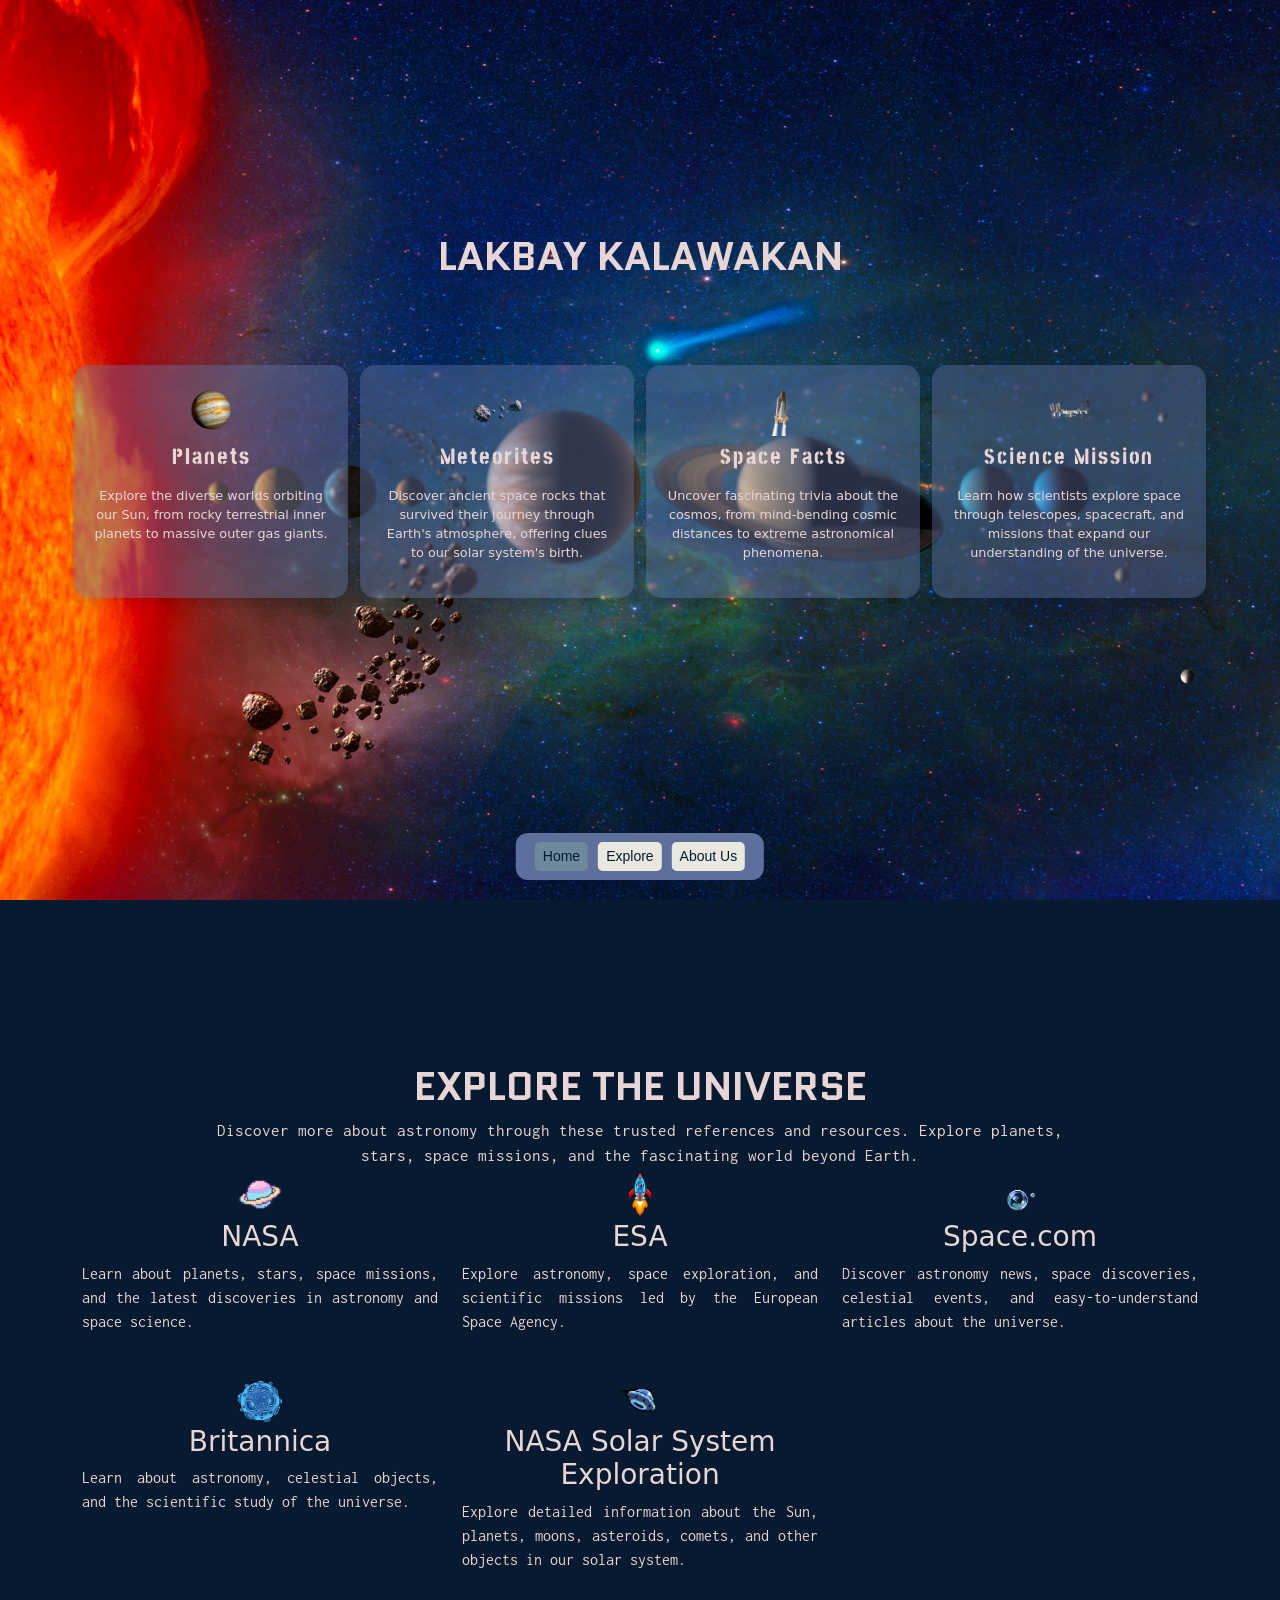
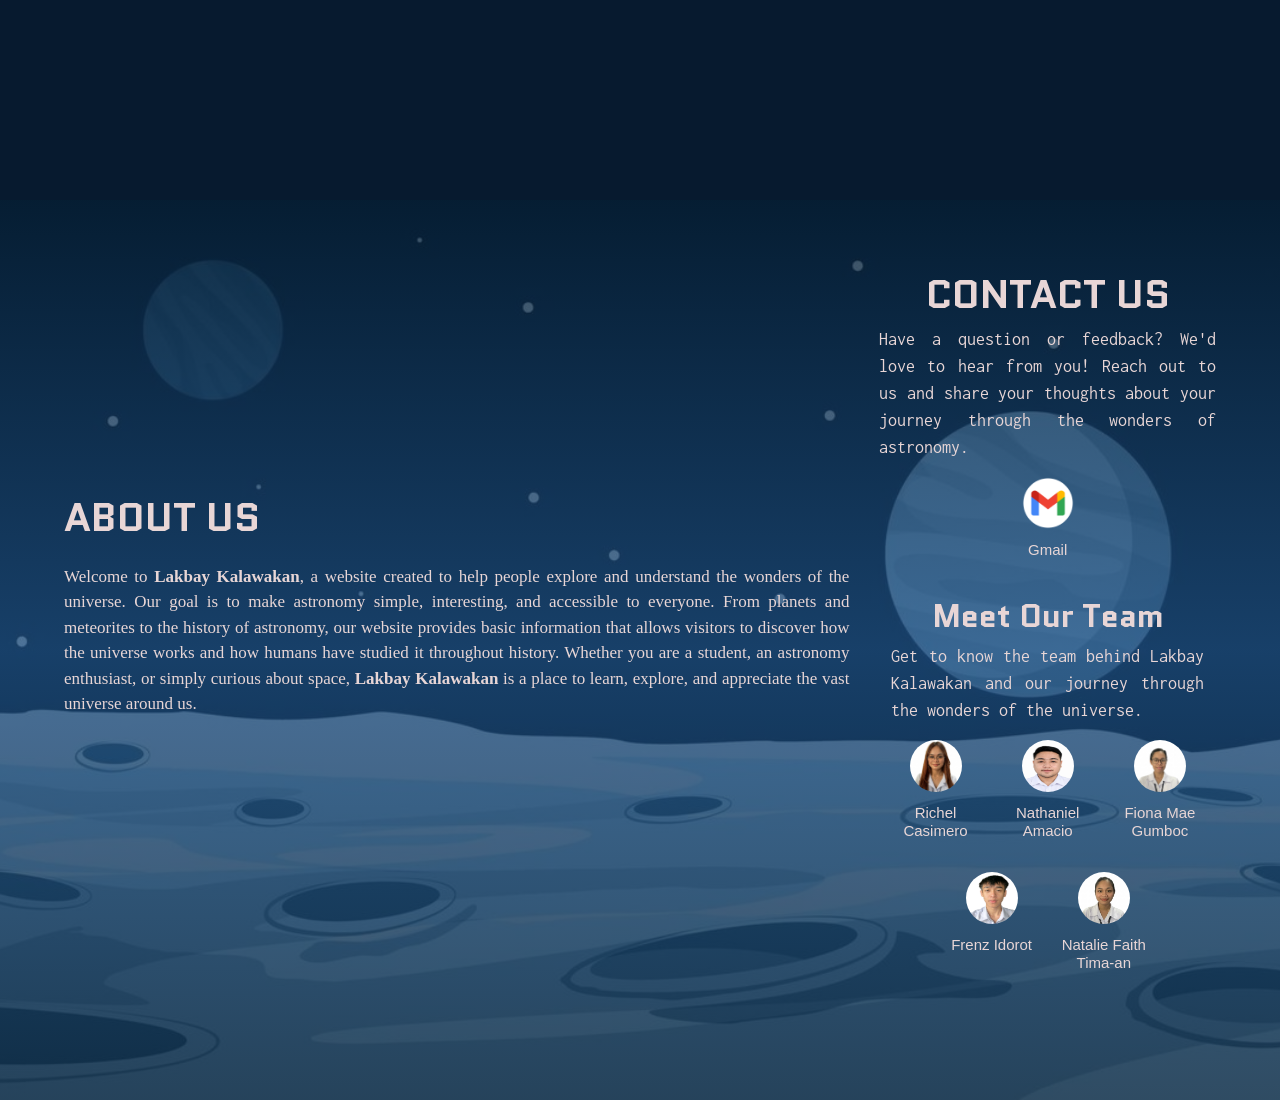
<file: pages/index.html>
<!DOCTYPE html>
<html lang="en">
<head>
    <meta charset="UTF-8">
    <meta name="viewport" content="width=device-width, initial-scale=1.0">
    <link href="https://cdn.jsdelivr.net/npm/bootstrap@5.3.8/dist/css/bootstrap.min.css" rel="stylesheet">

    <link rel="stylesheet" href="../style.css">

    <title>Lakbay Kalawakan</title>
</head>

<body>
    <section id="home" class="home content">
        <h1 class="title center-text" style="margin-bottom:40px">LAKBAY KALAWAKAN</h1>
        <div class="container">
            <div class="row g-3">
                <div class="col-12 col-md-4">
                    <a href="planets.html" class="card-link link">
                        <div class="cards" id="card1">
                            <div class="card-icon center-text">
                                <img src="../images/icons/planet.png" class="small-icon" alt="Planet icon">
                            </div>
                            <h3 class="heading" style="font-size:22px; font-family:'Stick No Bills'; font-weight: 900; letter-spacing: 2px;">Planets</h3>
                            <p class="par-home">
                                Explore the diverse worlds orbiting our Sun,
                                from rocky terrestrial inner planets to
                                massive outer gas giants.
                            </p>
                        </div>
                    </a>
                </div>

                <div class="col-12 col-md-4">
                    <a href="meteorites.html" class="card-link link">
                        <div class="cards" id="card2">
                            <div class="card-icon center-text">
                                <img src="../images/icons/meteorites.png" class="small-icon" alt="Meteorite icon">
                            </div>
                            <h3 class="heading" style="font-size:22px; font-family:'Stick No Bills'; font-weight: 900; letter-spacing: 2px;">Meteorites</h3>
                            <p class="par-home">
                                Discover ancient space rocks that survived
                                their journey through Earth's atmosphere,
                                offering clues to our solar system's birth.
                            </p>
                        </div>
                    </a>
                </div>

                <div class="col-12 col-md-4">
                    <a href="facts.html" class="card-link link">
                        <div class="cards" id="card3">
                            <div class="card-icon center-text" style="font-size:22px;">
                                <img src="../images/icons/space-facts.png" class="small-icon" alt="Space facts icon">
                            </div>
                            <h3 class="heading" style="font-size:22px; font-family:'Stick No Bills'; font-weight:900; letter-spacing: 2px;">Space Facts</h3>
                            <p class="par-home">
                                Uncover fascinating trivia about the cosmos,
                                from mind-bending cosmic distances to
                                extreme astronomical phenomena.
                            </p>
                        </div>
                    </a>
                </div>

                <div class="col-12 col-md-4">
                    <a href="science_mission.html" class="card-link link">
                        <div class="cards" id="card4">
                            <div class="card-icon center-text">
                                <img src="../images/icons/space-mission.png" class="small-icon" alt="Planet icon">
                            </div>
                            <h3 class="heading" style="font-size:22px; font-family:'Stick No Bills'; font-weight: 900; letter-spacing: 2px;">Science Mission</h3>
                            <p class="par-home">
                                Learn how scientists explore space through telescopes,
                                spacecraft, and missions that expand our understanding 
                                of the universe.
                            </p>
                        </div>
                    </a>
                </div>
            </div>
        </div>
        <div class="button-container">
            <a href="#home" class="btns link">Home</a>
            <a href="#explore" class="btns link">Explore</a>
            <a href="#abt-contact" class="btns link">About Us</a>
        </div>
    </section>

    <!-- EXPLORE THE UNIVERSE -->
    <section id="explore" class="sections">
        <div class="center-text">
            <h1 class="title heading">EXPLORE THE UNIVERSE</h1>
            <p class="explore-description" style="font-size:17px">
                Discover more about astronomy through these trusted
                references and resources. Explore planets, stars, space
                missions, and the fascinating world beyond Earth.
            </p>
        </div>

        <div class="container">
            <div class="row g-4">
                <div class="col-12 col-md-6 col-lg-4">
                    <a href="https://www.nasa.gov/astronomy"
                       class="card-link link">
                        <div class="center-text"> <img src="../images/explore1-icon.png" class="small-icon" alt="NASA icon"> <h3 class="heading">NASA</h3>
                            <p class="par par-explore">
                                Learn about planets, stars, space missions,
                                and the latest discoveries in astronomy
                                and space science.
                            </p>
                        </div>
                    </a>
                </div>

                <div class="col-12 col-md-6 col-lg-4">
                    <a href="https://www.esa.int/Science_Exploration/Space_Science"
                       class="card-link link">
                        <div class="center-text">
                            <img src="../images/explore2-icon.png" class="small-icon" alt="ESA icon">
                            <h3 class="heading">ESA</h3>
                            <p class="par par-explore">
                                Explore astronomy, space exploration,
                                and scientific missions led by the
                                European Space Agency.
                            </p>
                        </div>
                    </a>
                </div>

                <div class="col-12 col-md-6 col-lg-4">
                    <a href="https://www.space.com/astronomy"
                       class="card-link link">
                        <div class="resource-card center-text">
                            <img src="../images/explore3-icon.png" class="small-icon" alt="Space.com icon">
                            <h3 class="heading">Space.com</h3>
                            <p class="par par-explore">
                                Discover astronomy news, space discoveries,
                                celestial events, and easy-to-understand
                                articles about the universe.
                            </p>
                        </div>
                    </a>
                </div>

                <div class="col-12 col-md-6 col-lg-4">
                    <a href="https://www.britannica.com/science/astronomy"
                       class="card-link link">
                        <div class="center-text">
                            <img src="../images/explore4-icon.png" class="small-icon" alt="Britannica icon">
                            <h3 class="heading">Britannica</h3>
                            <p class="par par-explore">
                                Learn about astronomy, celestial objects,
                                and the scientific study of the universe.
                            </p>
                        </div>
                    </a>
                </div>

                <div class="col-12 col-md-6 col-lg-4">
                    <a href="https://science.nasa.gov/solar-system"
                       class="card-link link">
                        <div class="center-text">
                            <img src="../images/explore5-icon.png" class="small-icon" alt="NASA Solar System icon">
                            <h3 class="heading">NASA Solar System Exploration</h3>
                            <p class="par par-explore">
                                Explore detailed information about the Sun,
                                planets, moons, asteroids, comets, and other
                                objects in our solar system.
                            </p>
                        </div>
                    </a>
                </div>
            </div>
        </div>
    </section>

    <!-- CONTACT US -->
    <section id="abt-contact" class="sections contact">
        <div class="about-content" style="margin-bottom:25px;">
            <h1 class="title heading">ABOUT US</h1>
            <p class="par contact-par" style="font-size:17px;">
                Welcome to <b>Lakbay Kalawakan</b>, a website created
                to help people explore and understand the wonders of the
                universe. Our goal is to make astronomy simple, interesting,
                and accessible to everyone. From planets and meteorites to
                the history of astronomy, our website provides basic
                information that allows visitors to discover how the
                universe works and how humans have studied it throughout
                history. Whether you are a student, an astronomy enthusiast,
                or simply curious about space, <b>Lakbay Kalawakan</b>
                is a place to learn, explore, and appreciate the vast
                universe around us.
            </p>
        </div>

        <div class="contact-content">
            <div class="contact-section">
                <h1 class="title contact-header heading abt-contact-header">CONTACT US</h1>
                <p class="contact-desc par abt-contact-par" style="font-size:18px;">
                    Have a question or feedback? We'd love to hear from you!
                    Reach out to us and share your thoughts about your
                    journey through the wonders of astronomy.
                </p>

                <div class="icon-place">
                    <a href="mailto:your-email@gmail.com"
                       class="card-link link">
                        <img class="icon-contact team-icon" src="../images/members/gmail-icon.png.webp">
                        <h3 class="contact-label">Gmail</h3>
                    </a>
                </div>
            </div>

            <!-- TEAM MEMBERS -->
            <div class="contact-members container center-text">
                <h2 class="title heading abt-contact-header">Meet Our Team</h2>
                <p class="par center-block team-description abt-contact-par" style="font-size:18px;">
                    Get to know the team behind Lakbay Kalawakan
                    and our journey through the wonders of the universe.
                </p>
                <div class="row g-4 justify-content-center">
                    <div class="col-12 col-sm-6 col-lg-4">
                        <a href="https://github.com/richelcasimero17-ctrl" class="card-link link">
                            <div class="team-card full-height center-text">
                                <div class="icon-contact team-icon">
                                    <img class="icon-contact team-icon" src="../images/members/richel.JPG">
                                </div>
                                <h3 class="contact-label">Richel Casimero</h3>
                            </div>
                        </a>
                    </div>

                    <div class="col-12 col-sm-6 col-lg-4">
                        <a href="https://github.com/amacionathaniel-Joulinte" class="card-link link">
                            <div class="team-card full-height center-text">
                                <div class="icon-contact team-icon">
                                    <img class="icon-contact team-icon" src="../images/members/amacio.jpeg">
                                </div>
                                <h3 class="contact-label">Nathaniel Amacio</h3>
                            </div>
                        </a>
                    </div>

                    <div class="col-12 col-sm-6 col-lg-4">
                        <a href="https://github.com/Reeze" class="card-link link">
                            <div class="team-card full-height center-text">
                                <div class="icon-contact team-icon">
                                    <img class="icon-contact team-icon" src="../images/members/gumboc.JPG">
                                </div>
                                <h3 class="contact-label">Fiona Mae Gumboc</h3>
                            </div>
                        </a>
                    </div>

                    <div class="col-12 col-sm-6 col-lg-4">
                        <a href="https://github.com/frenzidorot13-dev"
                           class="card-link link">
                            <div class="team-card full-height center-text">
                                <div class="icon-contact team-icon style=width:-4px;">
                                    <img class="icon-contact team-icon" src="../images/members/idorot.jpeg">
                                </div>
                                <h3 class="contact-label">Frenz Idorot</h3>
                            </div>
                        </a>
                    </div>

                    <div class="col-12 col-sm-6 col-lg-4">
                        <a href="https://github.com/natalie33-student" class="card-link link">
                            <div class="team-card full-height center-text">
                                <div class="icon-contact team-icon">
                                    <img class="icon-contact team-icon" src="../images/members/natalie.jpg">
                                </div>
                                <h3 class="contact-label">Natalie Faith Tima-an</h3>
                            </div>
                        </a>
                    </div>
                </div>
            </div>
        </div>
    </section>
    <script src="../script.js"></script>
</body>
</html>
</file>
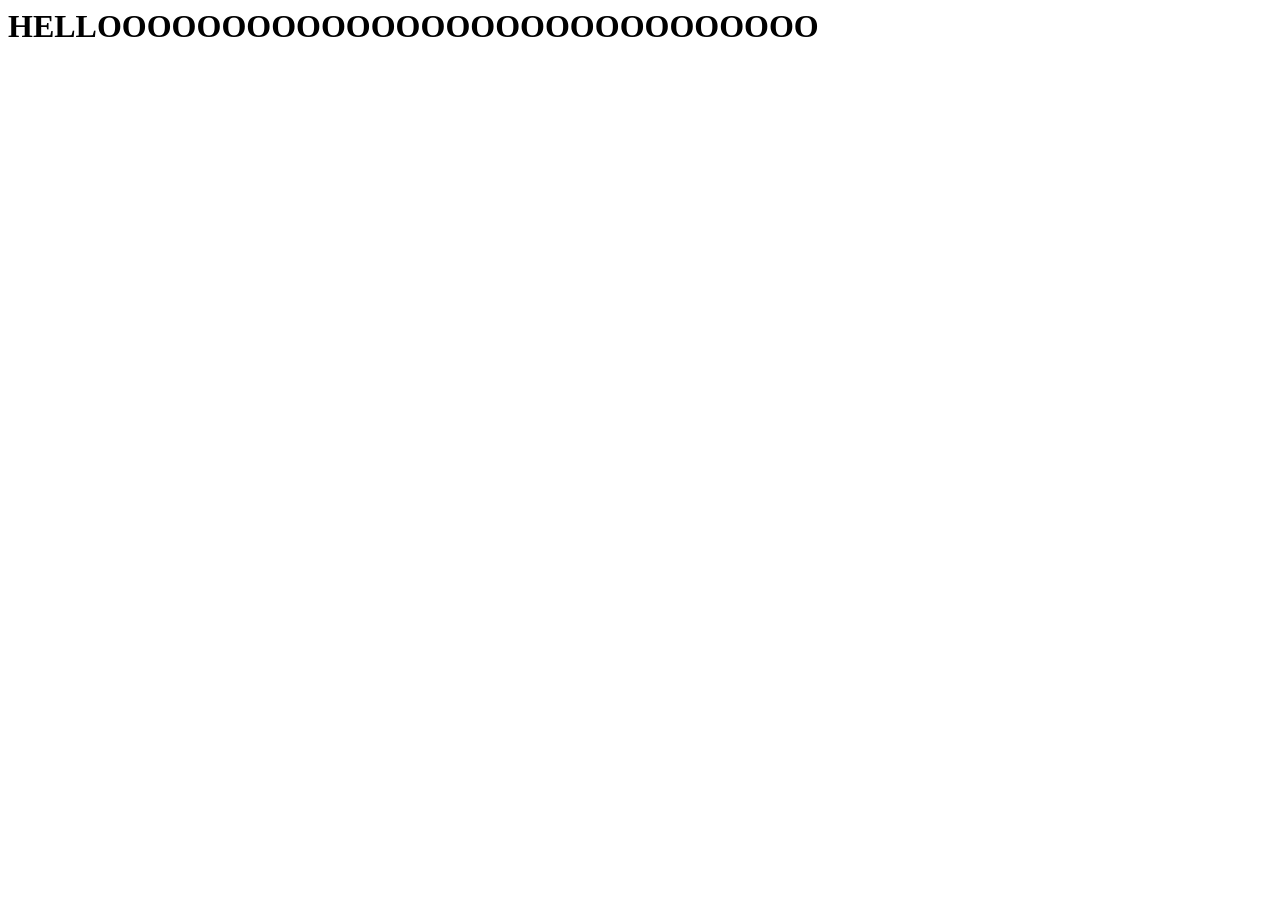
<file: pages/facts.html>
<html lang="en">
<head>
    <meta charset="UTF-8">
    <meta name="viewport" content="width=device-width, initial-scale=1.0">
    <title>Document</title>
</head>
<body>
    <h1>HELLOOOOOOOOOOOOOOOOOOOOOOOOOOOOO</h1>
</body>
</html>
</file>
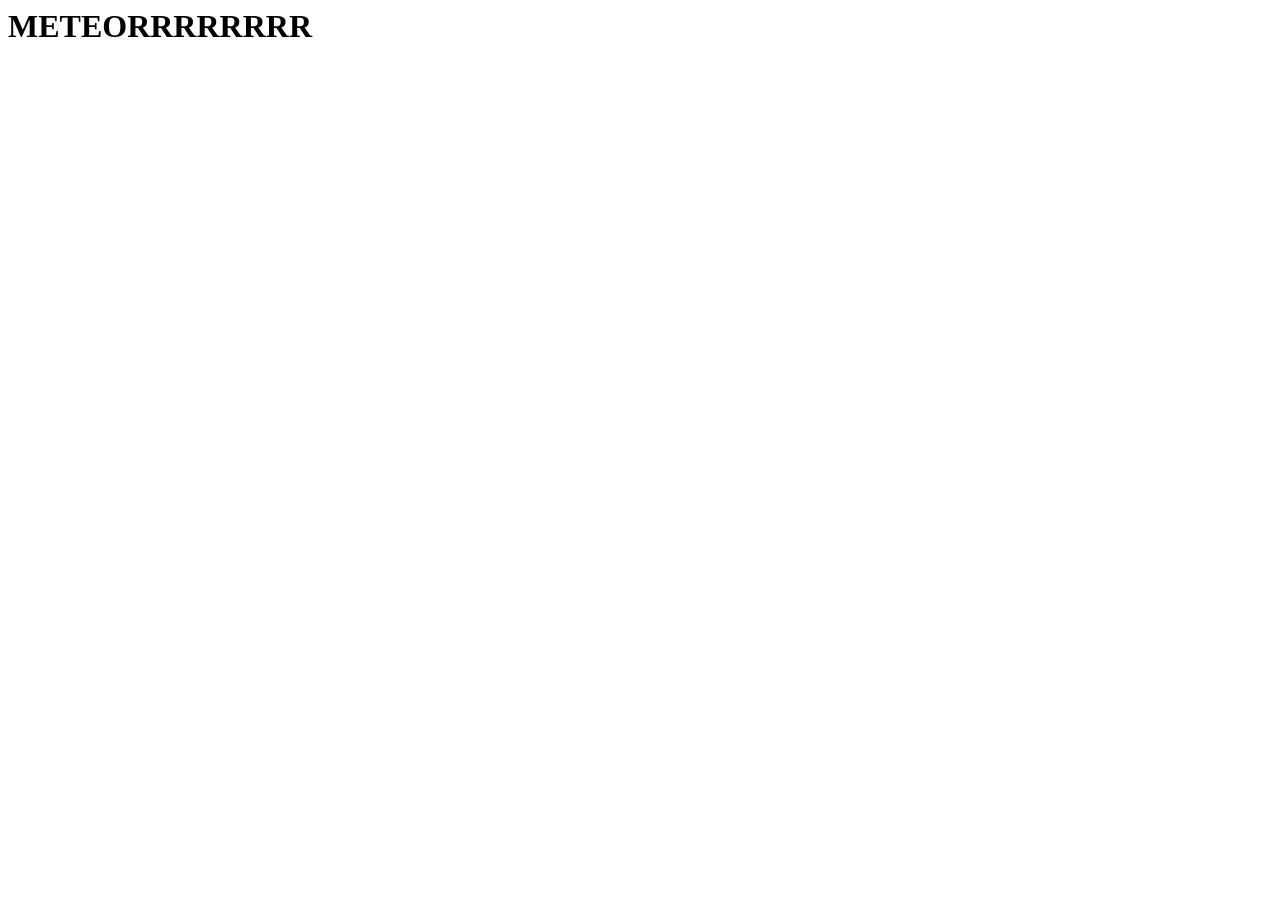
<file: pages/meteorites.html>
<html lang="en">
<head>
    <meta charset="UTF-8">
    <meta name="viewport" content="width=device-width, initial-scale=1.0">
    <title>Document</title>
</head>
<body>
    <h1>METEORRRRRRRR</h1>
</body>
</html>
</file>
<file: style.css>
@import url('https://fonts.googleapis.com/css2?family=Quantico:ital,wght@0,400;0,700;1,400;1,700&display=swap');
@import url('https://fonts.googleapis.com/css2?family=Quantico:ital,wght@0,400;0,700;1,400;1,700&family=Stick+No+Bills:wght@200..800&display=swap');
@import url('https://fonts.googleapis.com/css2?family=Inconsolata:wght@200..900&family=Quantico:ital,wght@0,400;0,700;1,400;1,700&family=Stick+No+Bills:wght@200..800&display=swap');
@import url('https://fonts.googleapis.com/css2?family=Fragment+Mono:ital@0;1&family=Inconsolata:wght@200..900&family=Quantico:ital,wght@0,400;0,700;1,400;1,700&family=Stick+No+Bills:wght@200..800&family=Ubuntu+Mono:ital,wght@0,400;0,700;1,400;1,700&display=swap');

* {
    margin: 0;
    padding: 0;
    box-sizing: border-box;
}

html {
    scroll-behavior: smooth;
    scroll-snap-type: y proximity;
}

body {
    width: 100%;
    overflow-x: hidden;
    color: rgb(232, 214, 214);
}

.home {
    min-height: 100vh;
    min-height: 100svh;
}

.content {
    display: flex;
    flex-direction: column;
    justify-content: center;
    align-items: center;
}

.center-text {
    text-align: center;
}

.full-height {
    height: 100%;
}

/* FONT STYLE */
.title {
    font-family: 'Quantico';
    font-weight: 600;
}

.explore-description, .par {
    font-family: 'Inconsolata';
}

.contact-par {
    font-family: 'Ubuntu Mono';
}

/* HOME SECTION */
.home {
    min-height: 100vh;
    min-height: 100svh;
    width: 100%;
    display: flex;
    flex-direction: column;
    justify-content: center;
    align-items: center;
    gap: clamp(20px, 5vh, 60px);
    padding: 30px 12px 100px;
    scroll-snap-align: start;
    background: url("./images/solar-system-large.webp");
    background-size: cover;
    background-position: center;
    background-repeat: no-repeat;
}

.home .row {
    display: grid;
    grid-template-columns: repeat(4, 1fr);
    gap: 12px;
}

.home .row > * {
    width: 100%;
    max-width: 100%;
    padding: 0;
}

.cards {
    display: flex;
    flex-direction: column;
    align-items: center;
    width: 100%;
    height: 100%;
    min-width: 0;
    margin: 0;
    gap: 8px;
    padding: clamp(5px, 1.5vw, 20px);
    text-align: center;
    background: rgba(101, 119, 168, 0.4);
    backdrop-filter: blur(1px);
    border-radius: clamp(6px, 1.5vw, 15px);
    box-shadow: 0 5px 15px rgba(0, 0, 0, 0.15);
    transition: transform 0.3s ease;
}

.cards h3 {
    font-size: clamp(8px, 1.4vw, 18px);
    overflow-wrap: anywhere;
}

.cards p {
    font-size: clamp(7px, 1vw, 14px);
    overflow-wrap: anywhere;
}

.small-icon {
    width: clamp(30px, 4vw, 90px);
    height: clamp(30px, 4vw, 90px);
    object-fit: contain;
}

.card-link {
    display: block;
    height: 100%;
    min-width: 0;
}

.link {
    text-decoration: none;
    color: inherit;
}

.cards:hover {
    transform: translateY(-3px);
}

.card-icon {
    transition: transform 0.3s ease;
    animation: bounce 2.5s ease infinite alternate;
}
@keyframes bounce {
    0% { transform: translateY(0); }
    100% { transform: translateY(-10px); }
}

/* EXPLORE SECTION */
#explore {
    background-color: #071A2F;
}

.explore-description {
    max-width: 900px;
    margin: 0 auto;
    justify-content: center;
}

.par {
    text-align: justify;
}

/* GENERAL SECTIONS */
.sections {
    min-height: 100vh;
    min-height: 100svh;
    height: auto;
    display: flex;
    flex-direction: column;
    justify-content: center;
    align-items: center;
    scroll-snap-align: start;
    padding: 60px 20px 110px;
    overflow: visible;
}

.sections > * {
    width: 100%;
}

.btns {
    display: inline-block;
    padding: 4px 8px;
    margin: 3px;
    text-align: center;
    border-radius: 5px;
    border: none;
    background-color: rgb(232, 232, 223);
    color: #071A2F;
    white-space: nowrap;
    font-family: 'Space Grotesk', sans-serif;
    font-size: 14px;
}

.btns.active {
    background-color: rgb(109, 137, 155);
}

.button-container {
    display: flex;
    flex-direction: row;
    flex-wrap: wrap;
    gap: 4px;
    justify-content: center;
    align-items: center;
    width: max-content;
    max-width: calc(100% - 20px);
    padding: 6px 16px;
    background: rgb(95, 111, 155);
    border-radius: 12px;
    position: fixed;
    bottom: 20px;
    left: 50%;
    transform: translateX(-50%);
    z-index: 1000;
}

.contact {
    display: flex;
    flex-direction: row;
    align-items: center;
    justify-content: space-between;
    gap: 30px;
    width: 100%;
    min-height: 100vh;
    min-height: 100svh;
    padding: 60px 5% 110px;

    background:
        linear-gradient(rgba(7, 26, 47, 0.75), rgba(31, 72, 119, 0.75),rgba(7, 26, 47, 0.75)),
        url("./images/bg-about-us.jpg");
    background-size: cover;
    background-position: center;
    background-repeat: no-repeat;
}

.about-content {
    flex: 7 1 0;
    min-width: 0;
    max-width: none;
    margin: 0;
    display: flex;
    flex-direction: column;
    justify-content: center;
    gap: 15px;
}

.contact-content {
    flex: 3 1 0;
    min-width: 0;
    width: auto;
    display: flex;
    flex-direction: column;
    align-items: stretch;
    gap: 30px;
}

.contact-section {
    text-align: center;
    max-width: 700px;
    margin: 0 auto;
}

.icon-place {
    display: flex;
    flex-direction: row;
    flex-wrap: wrap;
    justify-content: center;
    align-items: flex-start;
    text-align: center;
    gap: 20px;
}

.icon-place .card-link {
    height: auto;
    min-width: 80px;
}

.icon-contact {
    width: 52px;
    height: 52px;
    flex-shrink: 0;
    margin-left: auto;
    margin-right: auto;
    border-radius: 50%;
}

.contact-label {
    font-family: 'Space Grotesk', sans-serif;
    font-size: 15px;
    margin-top: 12px;
}

@media (max-width: 991.98px) {
    .sections {
        padding: 50px 16px 110px;
    }
}

@media (max-width: 767.98px) {
    .home {
        gap: 25px;
        padding: 30px 12px 100px;
    }

    .home .row {
        grid-template-columns: repeat(2, minmax(0, 1fr));
        gap: 10px;
        margin: 0;
    }

    .home .row > * {
        width: 100%;
        max-width: 100%;
        padding: 0;
    }

    .cards {
        width: 100%;
        height: 100%;
        min-height: 0;
        padding: clamp(8px, 2.5vw, 16px);
        gap: 6px;
    }

    .cards h3 {
        font-size: clamp(11px, 2.8vw, 16px);
    }

    .cards p {
        font-size: clamp(9px, 2.2vw, 13px);
        line-height: 1.4;
    }

    .small-icon {
        width: clamp(24px, 6vw, 40px);
        height: clamp(24px, 6vw, 40px);
    }

    .contact {
        flex-direction: column;
        align-items: center;
        justify-content: flex-start;
        gap: 40px;
        padding: 40px 16px 110px;
        text-align: center;
    }

    .contact > .about-content {
        flex: none;
        width: 100%;
        max-width: 650px;
        align-items: center;
        margin: 0 auto;
    }

    .contact > .contact-content {
        flex: none;
        width: 100%;
        max-width: 650px;
        align-items: center;
        margin: 0 auto;
        gap: 30px;
    }

    .contact-section {
        width: 100%;
        max-width: 100%;
        margin: 0 auto;
        text-align: center;
    }

    .contact-members {
        width: 100%;
        max-width: 100%;
        margin: 0 auto;
    }

    .icon-place {
        justify-content: center;
        gap: 14px;
    }

    .btns {
        padding: 4px 6px;
        margin: 1px;
        font-size: 11px;
    }

    .button-container {
        padding: 8px 10px;
        bottom: 10px;
    }
}

/* Planets page */
body.planets-page {
            min-height: 100vh;
            color: #f5f3ff;
            font-family: 'Inconsolata', sans-serif;
            background: url("./images/planets.png") center / cover no-repeat fixed;
        }

        .planets-main {
            width: min(1120px, 100%);
            margin: 0 auto;
            padding: 54px 24px 72px;
        }

        .back-button {
            position: fixed;
            top: 20px;
            right: 24px;
            z-index: 10;
            padding: 9px 16px;
            color: #f5f3ff;
            text-decoration: none;
            background: rgba(35, 49, 91, 0.9);
            border: 1px solid rgba(214, 223, 255, 0.3);
            border-radius: 8px;
            transition: background 0.2s ease, transform 0.2s ease;
        }

        .back-button:hover {
            background: rgba(76, 96, 155, 0.95);
            transform: translateY(-2px);
        }

        .planets-heading {
            margin-bottom: 34px;
            text-align: center;
        }

        .planets-heading h1 {
            font-size: clamp(2.2rem, 6vw, 4rem);
            letter-spacing: 0.08em;
        }

        .planet-grid {
            display: grid;
            grid-template-columns: repeat(4, minmax(0, 1fr));
            gap: 18px;
        }

        .planet-card {
            min-height: 235px;
            padding: 14px;
            color: inherit;
            text-align: left;
            background: linear-gradient(145deg, rgba(91, 111, 169, 0.31), rgba(23, 34, 70, 0.68));
            border: 1px solid rgba(202, 213, 255, 0.2);
            border-radius: 18px;
            cursor: zoom-in;
            transition: transform 0.25s ease, border-color 0.25s ease, box-shadow 0.25s ease;
        }

        .planet-card:hover,
        .planet-card:focus-visible {
            transform: translateY(-5px);
            border-color: rgba(210, 220, 255, 0.62);
            box-shadow: 0 14px 36px rgba(0, 0, 0, 0.3);
        }

        .planet-image {
            display: grid;
            min-height: 155px;
            place-items: center;
            overflow: hidden;
            color: rgba(226, 231, 255, 0.45);
            background: radial-gradient(circle at 50% 45%, rgba(125, 147, 207, 0.2), rgba(6, 12, 29, 0.38) 68%);
            border: 1px dashed rgba(202, 213, 255, 0.2);
            border-radius: 13px;
        }

        .planet-image img {
            width: 100%;
            height: 155px;
            object-fit: contain;
        }
        .planets-page .image-hint {
            font-size: 0.85rem;
            letter-spacing: 0.08em;
            text-transform: uppercase;
        }

        .planet-card h2 {
            margin: 14px 4px 2px;
            font-family: 'Quantico', sans-serif;
            font-size: 1.2rem;
        }

        .lightbox-description {
            max-width: 480px;
            margin: 10px auto 0;
            color: #d2d8eb;
            font-size: 1rem;
            line-height: 1.35;
        }

        .planet-lightbox {
            position: fixed;
            z-index: 2000;
            inset: 0;
            display: grid;
            padding: 24px;
            place-items: center;
            background: rgba(4, 8, 20, 0.58);
            backdrop-filter: blur(0);
            -webkit-backdrop-filter: blur(0);
            opacity: 0;
            visibility: hidden;
            transition: opacity 0.28s ease, backdrop-filter 0.28s ease, visibility 0.28s;
        }

        .planet-lightbox.is-open {
            opacity: 1;
            visibility: visible;
            backdrop-filter: blur(11px);
            -webkit-backdrop-filter: blur(11px);
        }

        .lightbox-panel {
            position: relative;
            width: min(700px, 100%);
            padding: clamp(24px, 5vw, 48px);
            text-align: center;
            background: linear-gradient(145deg, rgba(35, 49, 91, 0.96), rgba(10, 17, 39, 0.97));
            border: 1px solid rgba(214, 223, 255, 0.3);
            border-radius: 24px;
            box-shadow: 0 28px 90px rgba(0, 0, 0, 0.55);
            transform: scale(0.82);
            transition: transform 0.28s ease;
        }

        .planet-lightbox.is-open .lightbox-panel {
            transform: scale(1);
        }

        .lightbox-close {
            position: absolute;
            top: 12px;
            right: 14px;
            width: 42px;
            height: 42px;
            color: white;
            font-size: 1.8rem;
            line-height: 1;
            background: rgba(255, 255, 255, 0.1);
            border: 1px solid rgba(255, 255, 255, 0.18);
            border-radius: 50%;
            cursor: pointer;
        }

        .lightbox-image {
            display: grid;
            min-height: min(48vh, 350px);
            margin-bottom: 22px;
            place-items: center;
            overflow: hidden;
            color: rgba(226, 231, 255, 0.45);
            background: radial-gradient(circle, rgba(129, 151, 217, 0.2), rgba(5, 10, 25, 0.42) 70%);
            border: 1px dashed rgba(202, 213, 255, 0.24);
            border-radius: 18px;
        }

        .lightbox-image img {
            max-width: 100%;
            max-height: min(48vh, 350px);
            object-fit: contain;
        }

        .lightbox-panel h2 {
            font: 700 clamp(1.8rem, 5vw, 2.7rem) 'Quantico', sans-serif;
        }

        body.lightbox-active {
            overflow: hidden;
        }

        @media (max-width: 800px) {
            .planet-grid {
                grid-template-columns: repeat(2, minmax(0, 1fr));
            }
        }

        @media (max-width: 480px) {
            .planets-main {
                padding: 38px 16px 50px;
            }

            .planet-grid {
                gap: 12px;
            }

            .planet-card {
                min-height: 205px;
                padding: 10px;
            }

            .planet-image,
            .planet-image img {
                height: 130px;
                min-height: 130px;
            }
        }

        @media (prefers-reduced-motion: reduce) {
            *,
            *::before,
            *::after {
                scroll-behavior: auto !important;
                transition-duration: 0.01ms !important;
            }
        }
</file>
